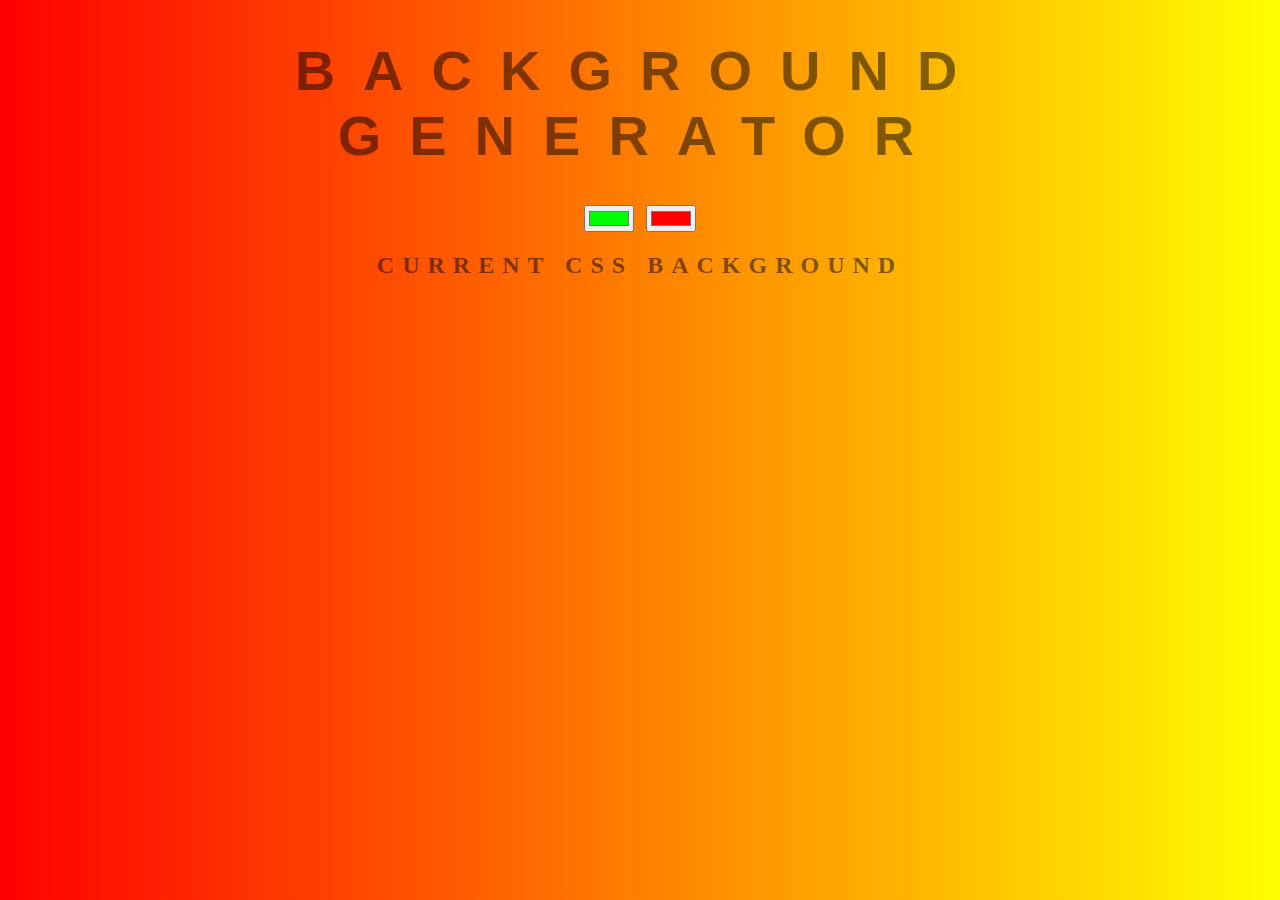
<file: background-generator/index.html>
<!DOCTYPE html>
<html>
<head>
	<title>Gradient background</title>
	<link rel="stylesheet" type="text/css" href="style.css">
</head>
<body id="gradient">
	<h1>Background Generator</h1>
	<input class="color1" type="color" name="color1" value="#00ff00">
	<input class="color2" type="color" name="color2" value="#ff0000">
	<h2>Current CSS Background</h2>
	<h3></h3>
	<script type="text/javascript" src="script.js"></script>

</body>
</html>
</file>
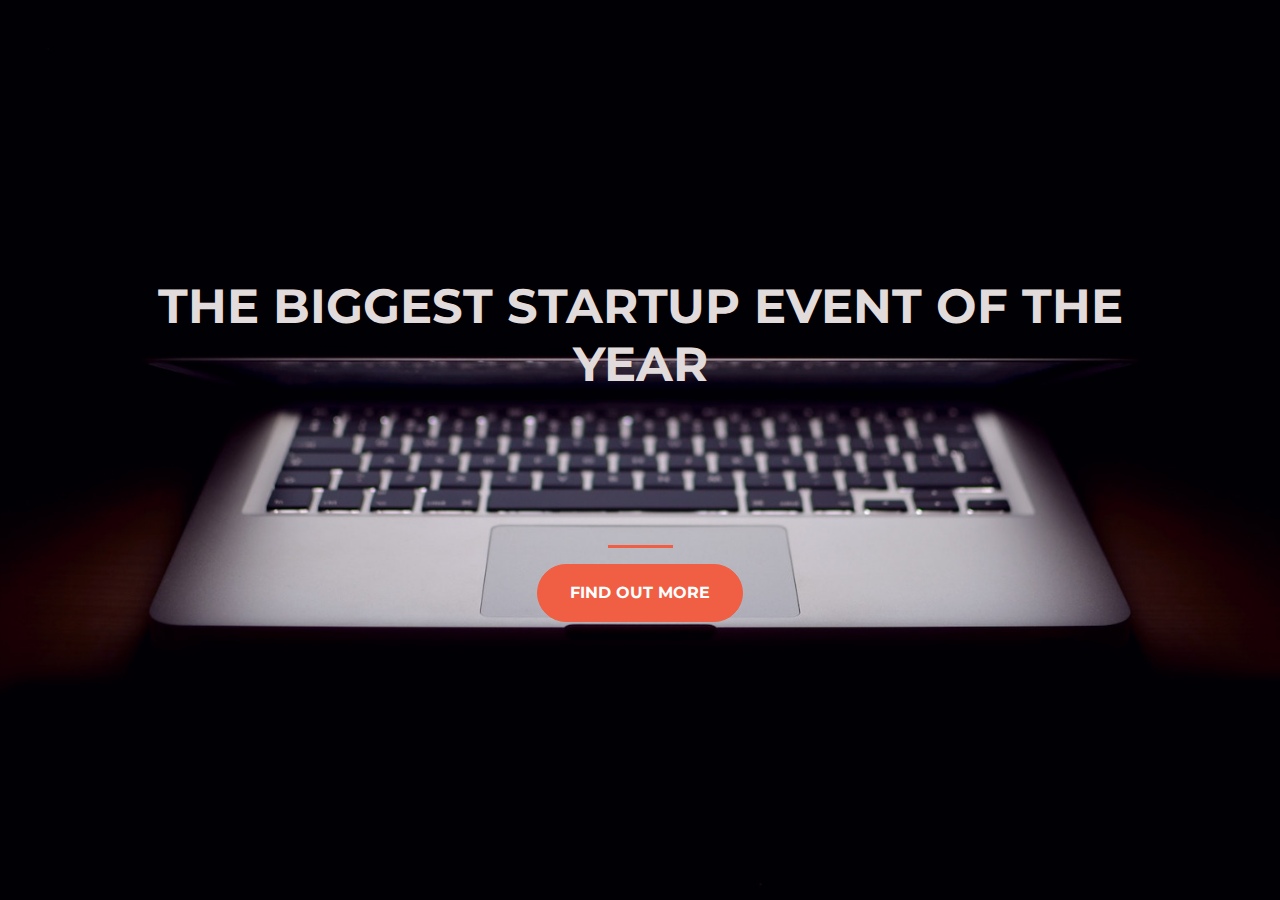
<file: mini-project/index.html>
<!DOCTYPE html>
<html>
  <head>
    <title>Startup</title>
    <!-- Required meta tags -->
    <meta charset="utf-8">
    <meta name="viewport" content="width=device-width, initial-scale=1, shrink-to-fit=no">

    <!-- Google Fonts -->
    <link href="https://fonts.googleapis.com/css?family=Montserrat" rel="stylesheet">

    <!-- Bootstrap CSS from a CDN. This way you don't have to include the bootstrap file yourself -->
    <link rel="stylesheet" href="https://stackpath.bootstrapcdn.com/bootstrap/4.5.2/css/bootstrap.min.css" integrity="sha384-JcKb8q3iqJ61gNV9KGb8thSsNjpSL0n8PARn9HuZOnIxN0hoP+VmmDGMN5t9UJ0Z" crossorigin="anonymous">

    <!-- Your own stylesheet -->
    <link rel="stylesheet" type="text/css" href="style.css">
  </head>
  <body>
    <div class="container d-flex align-items-center h-100">
      <div class="row">
        <header class="text-center col-12">
        <h1><strong>THE BIGGEST STARTUP EVENT OF THE YEAR</strong></h1>
        </header>
        <div class="buffer col-12"></div>
        <section class="text-center col-12">          
          <hr>
          <button class="btn btn-primary btn-xl">find out more</button>
        </section>  
      </div>    
    </div>
  </body>
</html>
</file>
<file: background-generator/style.css>
body
{
	font:'Raleway',sans-serif;
	color: rgba(0,0,0,0.5);
	text-align: center;
	text-transform: uppercase;
	letter-spacing: .5em;
	top: 15%;
	background: linear-gradient(to right,red,yellow);
}
h1
{
	font: 600 3.5em 'Raleway',sans-serif;
	color: rgba(0,0,0,0.5);
	text-align: center;
	text-transform: uppercase;
	letter-spacing: 0.5em;
	width: 100%;
}
h3
{
	font: 900 1em 'Raleway',sans-serif;
	color: rgba(0,0,0,0.5);
	text-align: center;
	text-transform: none;
	letter-spacing: 0.01em;
}
</file>
<file: mini-project/style.css>
body,
html {
  width: 100%;
  height: 100%;
  font-family: 'Montserrat', sans-serif;
  background: url(header.jpg) no-repeat center center fixed; 
  -webkit-background-size: cover;
  -moz-background-size: cover;
  -o-background-size: cover;
  background-size: cover;
}
h1
{
	font-size: 3rem;
	color:#e2dbdb;
}
hr
{
	border-color:#F05F44;
	border-width: 3px;
	max-width: 65px;

}
.buffer
{
	height: 8rem;
}
.btn
{
	font-weight: 700;
	border-radius: 300px;
	text-transform: uppercase;
}
.btn-primary
{
	background-color:#F05F44;
	border-color:#F05F44;
}
.btn-primary:hover
{
	background-color: #ee4b08;
	border-color:#ee4b08;
	border-width: 4px; 
}
.btn-xl
{
	padding: 1rem 2rem;
}
</file>
